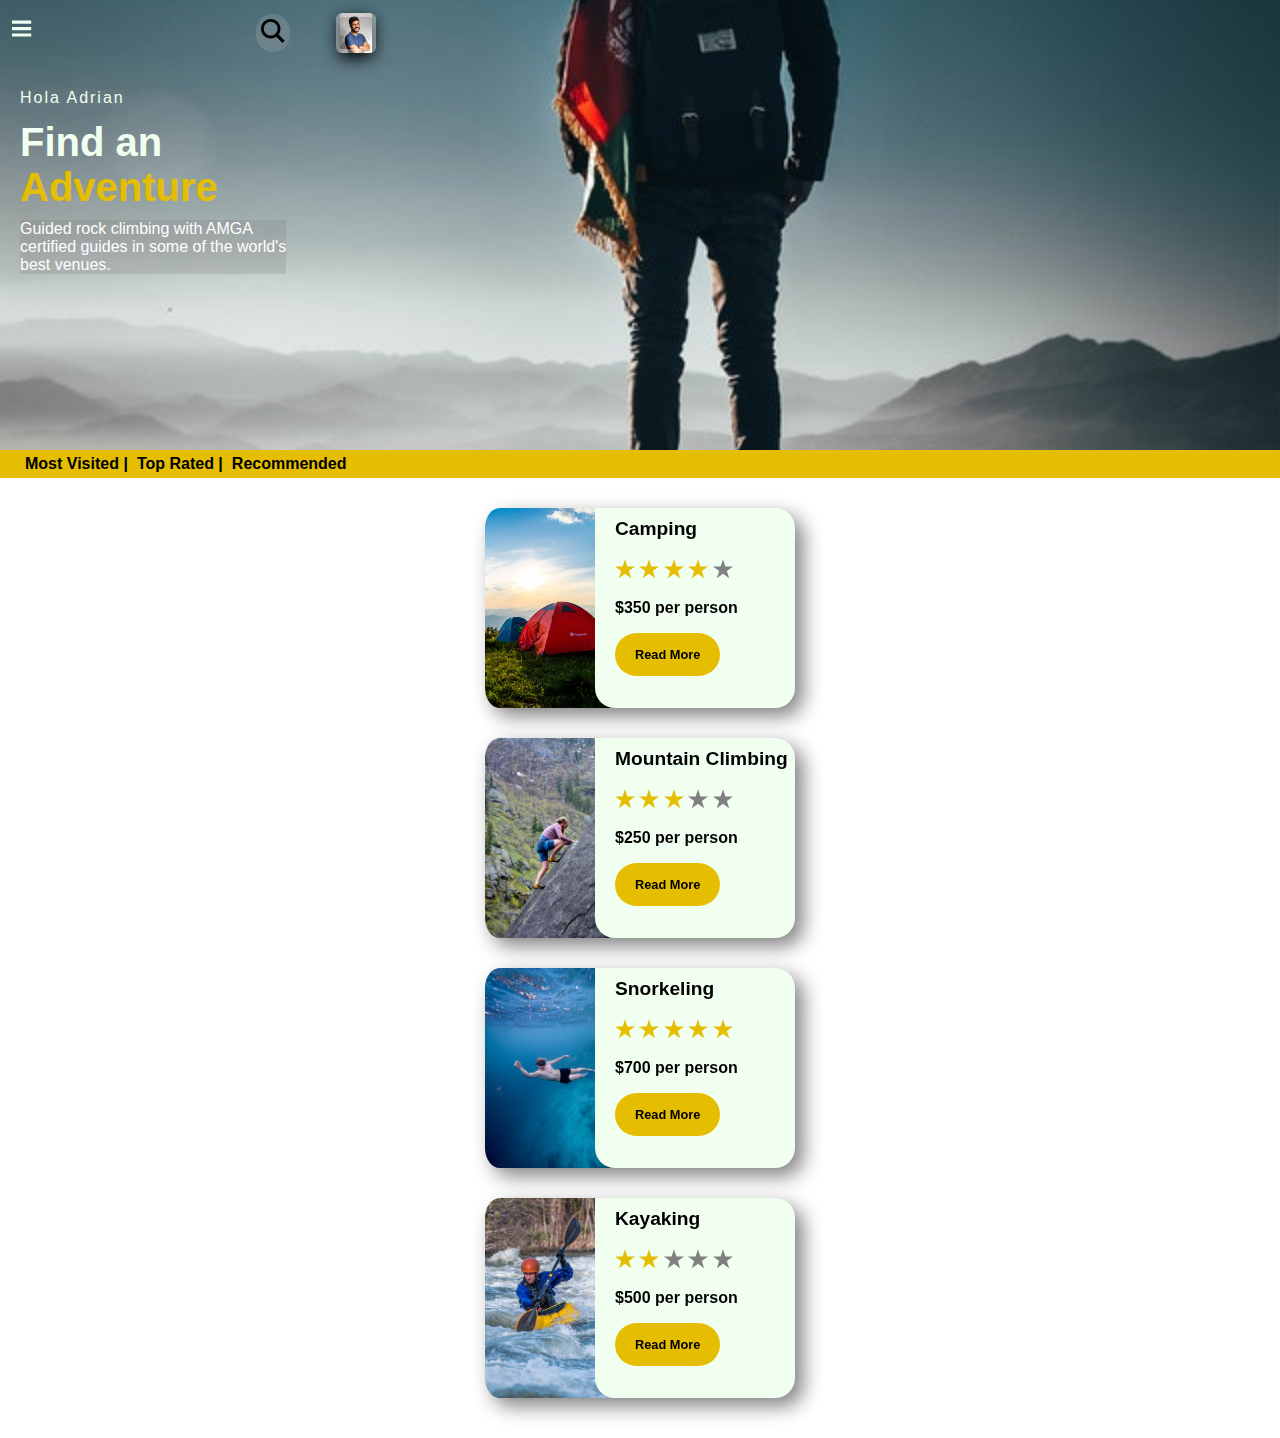
<file: index.html>
<!DOCTYPE html>
<html lang="en">

<head>
    <meta charset="UTF-8">
    <meta name="viewport" content="width=device-width, initial-scale=1.0">
    <title>Document</title>
    <link rel="stylesheet" href="adv2.css">
</head>

<body>


    <div class="headContent">
        <div class="firstContent">

            <div class="menuIcon">
                <svg xmlns="http://www.w3.org/2000/svg" width="24" height="24" viewBox="0 0 30 30">
                    <path d="M24 6h-24v-4h24v4zm0 4h-24v4h24v-4zm0 8h-24v4h24v-4z" /></svg>
            </div>
            <div class="profileIcon"></div>

            <div class="lupaIcon">
                <svg xmlns="http://www.w3.org/2000/svg" width="24" height="24" viewBox="0 0 24 24">
                    <path
                        d="M23.809 21.646l-6.205-6.205c1.167-1.605 1.857-3.579 1.857-5.711 0-5.365-4.365-9.73-9.731-9.73-5.365 0-9.73 4.365-9.73 9.73 0 5.366 4.365 9.73 9.73 9.73 2.034 0 3.923-.627 5.487-1.698l6.238 6.238 2.354-2.354zm-20.955-11.916c0-3.792 3.085-6.877 6.877-6.877s6.877 3.085 6.877 6.877-3.085 6.877-6.877 6.877c-3.793 0-6.877-3.085-6.877-6.877z" />
                </svg>
            </div>
        </div>
        <header>
            <h2>Hola Adrian</h2>
            <div class="titulo1"><b>Find an</b></div>
            <div class="titulo2"><b>Adventure</b></div>
            <div class="descriptionHead">
               <p>Guided rock climbing with AMGA</p> 
               <p>certified guides in some of the world's</p>
               <p>best venues.</p>
            </div>

        </header>

    </div>

    <div class="infoContent">
        <ul type="none" id="lista1">
            <li>
                <b><a href="">Most Visited   |</a> </b></li>
            <li>
                <b><a href="">Top Rated   |</a></b></li>
            <li>
                <b><a href="">Recommended</a> </b></li>
        </ul>

    </div>

    <div class="menuContent">
        <div class="campOp">

            <div class="imagen1"></div>
            <div class="text1">
                <p id= "tituloBoton"><b>Camping</b></p>
                <div class="star">
                    <svg xmlns="http://www.w3.org/2000/svg" width="20" height="20" viewBox="0 0 24 24">
                        <path
                            d="M12 .288l2.833 8.718h9.167l-7.417 5.389 2.833 8.718-7.416-5.388-7.417 5.388 2.833-8.718-7.416-5.389h9.167z" />
                    </svg>
                    <svg xmlns="http://www.w3.org/2000/svg" width="20" height="20" viewBox="0 0 24 24">
                        <path
                            d="M12 .288l2.833 8.718h9.167l-7.417 5.389 2.833 8.718-7.416-5.388-7.417 5.388 2.833-8.718-7.416-5.389h9.167z" />
                    </svg>
                    <svg xmlns="http://www.w3.org/2000/svg" width="20" height="20" viewBox="0 0 24 24">
                        <path
                            d="M12 .288l2.833 8.718h9.167l-7.417 5.389 2.833 8.718-7.416-5.388-7.417 5.388 2.833-8.718-7.416-5.389h9.167z" />
                    </svg>
                    <svg xmlns="http://www.w3.org/2000/svg" width="20" height="20" viewBox="0 0 24 24">
                        <path
                            d="M12 .288l2.833 8.718h9.167l-7.417 5.389 2.833 8.718-7.416-5.388-7.417 5.388 2.833-8.718-7.416-5.389h9.167z" />
                    </svg>
                    <svg id="noColor" xmlns="http://www.w3.org/2000/svg" width="20" height="20" viewBox="0 0 24 24">
                        <path
                            d="M12 .288l2.833 8.718h9.167l-7.417 5.389 2.833 8.718-7.416-5.388-7.417 5.388 2.833-8.718-7.416-5.389h9.167z" />
                    </svg>

                </div>
                <p><b>$350 per person</b></p>
                <div class="botonRead">
                    <p><b>Read More</b></p>
                </div>

            </div>

        </div>
        <div class="climbOp">
            <div class="imagen2"></div>
            <div class="text2">
                <p id= "tituloBoton"><b>Mountain Climbing</b> </p>
                <div class="star">
                    <svg xmlns="http://www.w3.org/2000/svg" width="20" height="20" viewBox="0 0 24 24">
                        <path
                            d="M12 .288l2.833 8.718h9.167l-7.417 5.389 2.833 8.718-7.416-5.388-7.417 5.388 2.833-8.718-7.416-5.389h9.167z" />
                    </svg>
                    <svg xmlns="http://www.w3.org/2000/svg" width="20" height="20" viewBox="0 0 24 24">
                        <path
                            d="M12 .288l2.833 8.718h9.167l-7.417 5.389 2.833 8.718-7.416-5.388-7.417 5.388 2.833-8.718-7.416-5.389h9.167z" />
                    </svg>
                    <svg xmlns="http://www.w3.org/2000/svg" width="20" height="20" viewBox="0 0 24 24">
                        <path
                            d="M12 .288l2.833 8.718h9.167l-7.417 5.389 2.833 8.718-7.416-5.388-7.417 5.388 2.833-8.718-7.416-5.389h9.167z" />
                    </svg>
                    <svg id="noColor" xmlns="http://www.w3.org/2000/svg" width="20" height="20" viewBox="0 0 24 24">
                        <path
                            d="M12 .288l2.833 8.718h9.167l-7.417 5.389 2.833 8.718-7.416-5.388-7.417 5.388 2.833-8.718-7.416-5.389h9.167z" />
                    </svg>
                    <svg id="noColor" xmlns="http://www.w3.org/2000/svg" width="20" height="20" viewBox="0 0 24 24">
                        <path
                            d="M12 .288l2.833 8.718h9.167l-7.417 5.389 2.833 8.718-7.416-5.388-7.417 5.388 2.833-8.718-7.416-5.389h9.167z" />
                    </svg>

                </div>
                <p><b>$250 per person</b></p>
                <div class="botonRead">
                    <p><b>Read More</b></p>
                </div>

            </div>
        </div>
        <div class="snorkOp">
            <div class="imagen3"></div>
            <div class="text3">
                <p id= "tituloBoton"><b>Snorkeling</b></p>
                <div class="star">
                    <svg xmlns="http://www.w3.org/2000/svg" width="20" height="20" viewBox="0 0 24 24">
                        <path
                            d="M12 .288l2.833 8.718h9.167l-7.417 5.389 2.833 8.718-7.416-5.388-7.417 5.388 2.833-8.718-7.416-5.389h9.167z" />
                    </svg>
                    <svg xmlns="http://www.w3.org/2000/svg" width="20" height="20" viewBox="0 0 24 24">
                        <path
                            d="M12 .288l2.833 8.718h9.167l-7.417 5.389 2.833 8.718-7.416-5.388-7.417 5.388 2.833-8.718-7.416-5.389h9.167z" />
                    </svg>
                    <svg xmlns="http://www.w3.org/2000/svg" width="20" height="20" viewBox="0 0 24 24">
                        <path
                            d="M12 .288l2.833 8.718h9.167l-7.417 5.389 2.833 8.718-7.416-5.388-7.417 5.388 2.833-8.718-7.416-5.389h9.167z" />
                    </svg>
                    <svg xmlns="http://www.w3.org/2000/svg" width="20" height="20" viewBox="0 0 24 24">
                        <path
                            d="M12 .288l2.833 8.718h9.167l-7.417 5.389 2.833 8.718-7.416-5.388-7.417 5.388 2.833-8.718-7.416-5.389h9.167z" />
                    </svg>
                    <svg xmlns="http://www.w3.org/2000/svg" width="20" height="20" viewBox="0 0 24 24">
                        <path
                            d="M12 .288l2.833 8.718h9.167l-7.417 5.389 2.833 8.718-7.416-5.388-7.417 5.388 2.833-8.718-7.416-5.389h9.167z" />
                    </svg>

                </div>
                <p><b>$700 per person</b></p>
                <div class="botonRead">
                    <p><b>Read More</b></p>
                </div>
            </div>
        </div>
        <div class="kayOp">
            <div class="imagen4"></div>
            <div class="text4">
                <p id= "tituloBoton"><b>Kayaking</b></p>
                <div class="star">
                    <svg xmlns="http://www.w3.org/2000/svg" width="20" height="20" viewBox="0 0 24 24">
                        <path
                            d="M12 .288l2.833 8.718h9.167l-7.417 5.389 2.833 8.718-7.416-5.388-7.417 5.388 2.833-8.718-7.416-5.389h9.167z" />
                    </svg>
                    <svg xmlns="http://www.w3.org/2000/svg" width="20" height="20" viewBox="0 0 24 24">
                        <path
                            d="M12 .288l2.833 8.718h9.167l-7.417 5.389 2.833 8.718-7.416-5.388-7.417 5.388 2.833-8.718-7.416-5.389h9.167z" />
                    </svg>
                    <svg id="noColor" xmlns="http://www.w3.org/2000/svg" width="20" height="20" viewBox="0 0 24 24">
                        <path
                            d="M12 .288l2.833 8.718h9.167l-7.417 5.389 2.833 8.718-7.416-5.388-7.417 5.388 2.833-8.718-7.416-5.389h9.167z" />
                    </svg>
                    <svg id="noColor" xmlns="http://www.w3.org/2000/svg" width="20" height="20" viewBox="0 0 24 24">
                        <path
                            d="M12 .288l2.833 8.718h9.167l-7.417 5.389 2.833 8.718-7.416-5.388-7.417 5.388 2.833-8.718-7.416-5.389h9.167z" />
                    </svg>
                    <svg id="noColor" xmlns="http://www.w3.org/2000/svg" width="20" height="20" viewBox="0 0 24 24">
                        <path
                            d="M12 .288l2.833 8.718h9.167l-7.417 5.389 2.833 8.718-7.416-5.388-7.417 5.388 2.833-8.718-7.416-5.389h9.167z" />
                    </svg>

                </div>
                <p><b>$500 per person</b></p>
                <div class="botonRead">
                    <p><b>Read More</b></p>
                </div>
            </div>
        </div>
    </div>

</body>

</html>
</file>
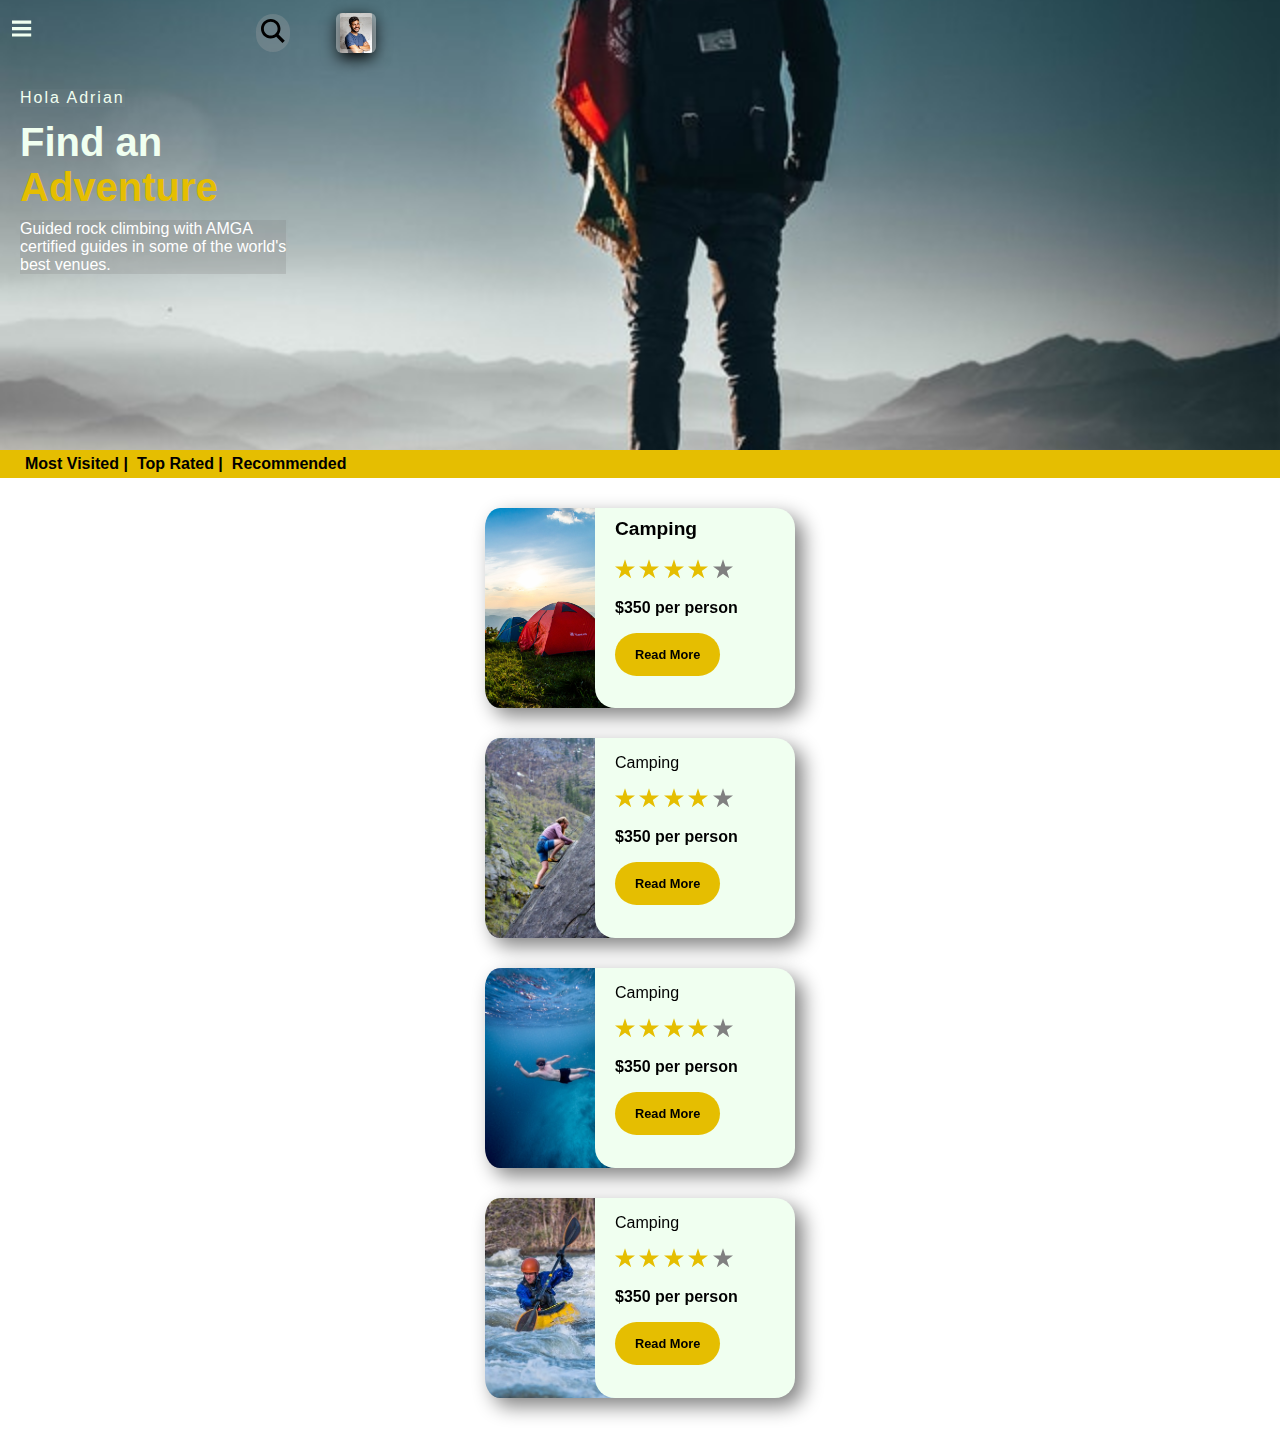
<file: adventure2.html>
<!DOCTYPE html>
<html lang="en">

<head>
    <meta charset="UTF-8">
    <meta name="viewport" content="width=device-width, initial-scale=1.0">
    <title>Document</title>
    <link rel="stylesheet" href="adv2.css">
</head>

<body>


    <div class="headContent">
        <div class="firstContent">

            <div class="menuIcon">
                <svg xmlns="http://www.w3.org/2000/svg" width="24" height="24" viewBox="0 0 30 30">
                    <path d="M24 6h-24v-4h24v4zm0 4h-24v4h24v-4zm0 8h-24v4h24v-4z" /></svg>
            </div>
            <div class="profileIcon"></div>

            <div class="lupaIcon">
                <svg xmlns="http://www.w3.org/2000/svg" width="24" height="24" viewBox="0 0 24 24">
                    <path
                        d="M23.809 21.646l-6.205-6.205c1.167-1.605 1.857-3.579 1.857-5.711 0-5.365-4.365-9.73-9.731-9.73-5.365 0-9.73 4.365-9.73 9.73 0 5.366 4.365 9.73 9.73 9.73 2.034 0 3.923-.627 5.487-1.698l6.238 6.238 2.354-2.354zm-20.955-11.916c0-3.792 3.085-6.877 6.877-6.877s6.877 3.085 6.877 6.877-3.085 6.877-6.877 6.877c-3.793 0-6.877-3.085-6.877-6.877z" />
                </svg>
            </div>
        </div>
        <header>
            <h2>Hola Adrian</h2>
            <div class="titulo1"><b>Find an</b></div>
            <div class="titulo2"><b>Adventure</b></div>
            <div class="descriptionHead">
               <p>Guided rock climbing with AMGA</p> 
               <p>certified guides in some of the world's</p>
               <p>best venues.</p>
            </div>

        </header>

    </div>

    <div class="infoContent">
        <ul type="none" id="lista1">
            <li>
                <b><a href="">Most Visited   |</a> </b></li>
            <li>
                <b><a href="">Top Rated   |</a></b></li>
            <li>
                <b><a href="">Recommended</a> </b></li>
        </ul>

    </div>

    <div class="menuContent">
        <div class="campOp">

            <div class="imagen1"></div>
            <div class="text1">
                <p id= "tituloBoton"><b>Camping</b></p>
                <div class="star">
                    <svg xmlns="http://www.w3.org/2000/svg" width="20" height="20" viewBox="0 0 24 24">
                        <path
                            d="M12 .288l2.833 8.718h9.167l-7.417 5.389 2.833 8.718-7.416-5.388-7.417 5.388 2.833-8.718-7.416-5.389h9.167z" />
                    </svg>
                    <svg xmlns="http://www.w3.org/2000/svg" width="20" height="20" viewBox="0 0 24 24">
                        <path
                            d="M12 .288l2.833 8.718h9.167l-7.417 5.389 2.833 8.718-7.416-5.388-7.417 5.388 2.833-8.718-7.416-5.389h9.167z" />
                    </svg>
                    <svg xmlns="http://www.w3.org/2000/svg" width="20" height="20" viewBox="0 0 24 24">
                        <path
                            d="M12 .288l2.833 8.718h9.167l-7.417 5.389 2.833 8.718-7.416-5.388-7.417 5.388 2.833-8.718-7.416-5.389h9.167z" />
                    </svg>
                    <svg xmlns="http://www.w3.org/2000/svg" width="20" height="20" viewBox="0 0 24 24">
                        <path
                            d="M12 .288l2.833 8.718h9.167l-7.417 5.389 2.833 8.718-7.416-5.388-7.417 5.388 2.833-8.718-7.416-5.389h9.167z" />
                    </svg>
                    <svg id="noColor" xmlns="http://www.w3.org/2000/svg" width="20" height="20" viewBox="0 0 24 24">
                        <path
                            d="M12 .288l2.833 8.718h9.167l-7.417 5.389 2.833 8.718-7.416-5.388-7.417 5.388 2.833-8.718-7.416-5.389h9.167z" />
                    </svg>

                </div>
                <p><b>$350 per person</b></p>
                <div class="botonRead">
                    <p><b>Read More</b></p>
                </div>

            </div>

        </div>
        <div class="climbOp">
            <div class="imagen2"></div>
            <div class="text2">
                <p>Camping</p>
                <div class="star">
                    <svg xmlns="http://www.w3.org/2000/svg" width="20" height="20" viewBox="0 0 24 24">
                        <path
                            d="M12 .288l2.833 8.718h9.167l-7.417 5.389 2.833 8.718-7.416-5.388-7.417 5.388 2.833-8.718-7.416-5.389h9.167z" />
                    </svg>
                    <svg xmlns="http://www.w3.org/2000/svg" width="20" height="20" viewBox="0 0 24 24">
                        <path
                            d="M12 .288l2.833 8.718h9.167l-7.417 5.389 2.833 8.718-7.416-5.388-7.417 5.388 2.833-8.718-7.416-5.389h9.167z" />
                    </svg>
                    <svg xmlns="http://www.w3.org/2000/svg" width="20" height="20" viewBox="0 0 24 24">
                        <path
                            d="M12 .288l2.833 8.718h9.167l-7.417 5.389 2.833 8.718-7.416-5.388-7.417 5.388 2.833-8.718-7.416-5.389h9.167z" />
                    </svg>
                    <svg xmlns="http://www.w3.org/2000/svg" width="20" height="20" viewBox="0 0 24 24">
                        <path
                            d="M12 .288l2.833 8.718h9.167l-7.417 5.389 2.833 8.718-7.416-5.388-7.417 5.388 2.833-8.718-7.416-5.389h9.167z" />
                    </svg>
                    <svg id="noColor" xmlns="http://www.w3.org/2000/svg" width="20" height="20" viewBox="0 0 24 24">
                        <path
                            d="M12 .288l2.833 8.718h9.167l-7.417 5.389 2.833 8.718-7.416-5.388-7.417 5.388 2.833-8.718-7.416-5.389h9.167z" />
                    </svg>

                </div>
                <p><b>$350 per person</b></p>
                <div class="botonRead">
                    <p><b>Read More</b></p>
                </div>

            </div>
        </div>
        <div class="snorkOp">
            <div class="imagen3"></div>
            <div class="text3">
                <p>Camping</p>
                <div class="star">
                    <svg xmlns="http://www.w3.org/2000/svg" width="20" height="20" viewBox="0 0 24 24">
                        <path
                            d="M12 .288l2.833 8.718h9.167l-7.417 5.389 2.833 8.718-7.416-5.388-7.417 5.388 2.833-8.718-7.416-5.389h9.167z" />
                    </svg>
                    <svg xmlns="http://www.w3.org/2000/svg" width="20" height="20" viewBox="0 0 24 24">
                        <path
                            d="M12 .288l2.833 8.718h9.167l-7.417 5.389 2.833 8.718-7.416-5.388-7.417 5.388 2.833-8.718-7.416-5.389h9.167z" />
                    </svg>
                    <svg xmlns="http://www.w3.org/2000/svg" width="20" height="20" viewBox="0 0 24 24">
                        <path
                            d="M12 .288l2.833 8.718h9.167l-7.417 5.389 2.833 8.718-7.416-5.388-7.417 5.388 2.833-8.718-7.416-5.389h9.167z" />
                    </svg>
                    <svg xmlns="http://www.w3.org/2000/svg" width="20" height="20" viewBox="0 0 24 24">
                        <path
                            d="M12 .288l2.833 8.718h9.167l-7.417 5.389 2.833 8.718-7.416-5.388-7.417 5.388 2.833-8.718-7.416-5.389h9.167z" />
                    </svg>
                    <svg id="noColor" xmlns="http://www.w3.org/2000/svg" width="20" height="20" viewBox="0 0 24 24">
                        <path
                            d="M12 .288l2.833 8.718h9.167l-7.417 5.389 2.833 8.718-7.416-5.388-7.417 5.388 2.833-8.718-7.416-5.389h9.167z" />
                    </svg>

                </div>
                <p><b>$350 per person</b></p>
                <div class="botonRead">
                    <p><b>Read More</b></p>
                </div>
            </div>
        </div>
        <div class="kayOp">
            <div class="imagen4"></div>
            <div class="text4">
                <p>Camping</p>
                <div class="star">
                    <svg xmlns="http://www.w3.org/2000/svg" width="20" height="20" viewBox="0 0 24 24">
                        <path
                            d="M12 .288l2.833 8.718h9.167l-7.417 5.389 2.833 8.718-7.416-5.388-7.417 5.388 2.833-8.718-7.416-5.389h9.167z" />
                    </svg>
                    <svg xmlns="http://www.w3.org/2000/svg" width="20" height="20" viewBox="0 0 24 24">
                        <path
                            d="M12 .288l2.833 8.718h9.167l-7.417 5.389 2.833 8.718-7.416-5.388-7.417 5.388 2.833-8.718-7.416-5.389h9.167z" />
                    </svg>
                    <svg xmlns="http://www.w3.org/2000/svg" width="20" height="20" viewBox="0 0 24 24">
                        <path
                            d="M12 .288l2.833 8.718h9.167l-7.417 5.389 2.833 8.718-7.416-5.388-7.417 5.388 2.833-8.718-7.416-5.389h9.167z" />
                    </svg>
                    <svg xmlns="http://www.w3.org/2000/svg" width="20" height="20" viewBox="0 0 24 24">
                        <path
                            d="M12 .288l2.833 8.718h9.167l-7.417 5.389 2.833 8.718-7.416-5.388-7.417 5.388 2.833-8.718-7.416-5.389h9.167z" />
                    </svg>
                    <svg id="noColor" xmlns="http://www.w3.org/2000/svg" width="20" height="20" viewBox="0 0 24 24">
                        <path
                            d="M12 .288l2.833 8.718h9.167l-7.417 5.389 2.833 8.718-7.416-5.388-7.417 5.388 2.833-8.718-7.416-5.389h9.167z" />
                    </svg>

                </div>
                <p><b>$350 per person</b></p>
                <div class="botonRead">
                    <p><b>Read More</b></p>
                </div>
            </div>
        </div>
    </div>

</body>

</html>
</file>
<file: adv2.css>
.titulo1{
    color:honeydew;
    font-size: 2.5em;
    font-family: Arial;
    margin-top: 10px;
    

}
.titulo2{
    color:rgb(229,190,001);
    font-size: 2.5em;
    font-family: Arial;
    
}

h2{
    color: honeydew;
    font-family: Helvetica;
    font-weight: lighter;
    font-size: 1rem;
    letter-spacing: 2px;
    width: fit-content;
    background-color: rgba(199, 199, 199, 0.048);
}
.descriptionHead{
    margin-top: 10px;
    color: rgb(255, 255, 255);
    font-family: Helvetica;
    font-size: 1rem;
    width: fit-content;
    background-color: rgba(126, 124, 124, 0.233);
    
}
.descriptionHead p{
    margin: 0px;
}
.firstContent{
    display: flex;
    flex-direction: row;
    align-items: center;
    padding: 0.8rem 7rem;
}
.menuIcon{
    position: relative;
    right: 100px;
    fill: currentColor;
    color: honeydew;
    border-radius: 30%;


}
.profileIcon{
    position: relative;
    left: 200px;
    background-image: url(images/profilePhoto.jpg);
    background-position: center;
    background-repeat: no-repeat;
    background-size: cover;
    border-radius: 15%;
    padding: 1rem;
    filter: drop-shadow(0px 5px 8px black);
    border: 4px solid rgba(255, 255, 255, 0.377);
}

.lupaIcon{
    position: relative;
    left: 80px;
    fill: currentColor;
    color: rgb(0, 0, 0);
    background-color: rgba(169, 169, 169, 0.288);
    border-radius: 50px;
    padding:5px;
    



}

.headContent{
    display: flex;
    flex-direction: column;
    align-items: left;
    background-image: url(images/background.jpg);
    background-position: center;
    background-repeat: no-repeat;
    backdrop-filter: brigthness(10%);
    background-size: cover; 
    height: 50vh; 
 
}
header{
    padding: 0px 0px 0px 20px;
    text-align: left;   
    margin-top: 10px;
}

body{
    display: flex;
    flex-direction: column;
    margin: 0px;
    color: rgb(207, 207, 207);
 
}

.infoContent{
    display: flex;
    flex-direction: row;
    align-items: left;
    color: rgb(36, 36, 36);
    font-family: sans-serif;
    font-size: 1em;
    padding: 5px 0px 5px 20px;
    background-color:rgb(229,190,001);;

}
ul{
    display: inline;
    margin: 0px;
    padding: 0px;
}
li{
    float: left;
    text-align: center;
    margin-left: 1px;
    padding: 0 4px;

    
}


a{
    text-decoration: none;
    color:black;
    
    
}
a:hover{
    text-decoration: underline;
}









.menuContent{
    display: flex;
    flex-direction: column;
    align-items: center;
    font-family: Arial;
    font-size: 1em;      
    margin-top: 30px;
    margin-bottom: 10px; 
    text-decoration: none;
    

}

.campOp{
    display: flex;
    flex-direction: row;
    align-items:center;
    filter: drop-shadow(8px 8px 10px gray);
    margin-bottom: 30px;
    height: 200px;
}
.imagen1{
    position: relative;
    left:20px;
    height:100%;
    width: 150px;
    border-radius: 10%;
    background-image: url(images/camping.jpg);
    background-position: right;
    background-repeat: no-repeat;
    background-size: cover;
    border-top-left-radius: 10%;
    border-bottom-left-radius: 10%;
   
   
}
.text1{
    margin:0px;
    position: relative;
    border-top-right-radius: 10%;
    border-bottom-left-radius: 10%;
    border-bottom-right-radius: 10%;
    right: 20px;
    height: 100%;
    width: 180px;
    padding-left: 20px;
    background-color: honeydew;
    color: black;
    text-align: left;


}
#tituloBoton{
    font-size: 1.2em;
    margin-top: 10px;
}
.star{
    
    background-color:none;
    position: relative;
    margin: 0px;
    fill: currentColor;
    color:rgb(229,190,001);;
    

}
#noColor{
    fill: currentColor;
    color: gray;
}
 .botonRead{
     text-align: center;
    position: relative;
    font-size:.8em;
    margin: 0px;
    background-color: rgb(229,190,001);
    border-radius: 40px;
    width: fit-content;
    height: fit-content;
    padding: 1px 20px;
    cursor: pointer;

 }


.climbOp{
    display: flex;
    flex-direction: row;
    align-items:center;
    filter: drop-shadow(8px 8px 10px gray);
    background-size: 100%;
    margin-bottom: 30px;
    height: 200px;
}
.imagen2{
    position: relative;
    left:20px;
    height:100%;
    width: 150px;
    border-radius: 10%;
    background-image: url(images/climbing.jpg);
    background-position: center;
    background-repeat: no-repeat;
    background-size: cover;
    border-top-left-radius: 10%;
    border-bottom-left-radius: 10%;
}
.text2{
    margin:0px;
    position: relative;
    border-top-right-radius: 10%;
    border-bottom-left-radius: 10%;
    border-bottom-right-radius: 10%;
    right: 20px;
    height: 100%;
    width: 180px;
    padding-left: 20px;
    background-color: honeydew;

    color: black;
    text-align: left;
}




.snorkOp{
    display: flex;
    flex-direction: row;
    align-items:center;
    filter: drop-shadow(8px 8px 10px gray);
    background-size: 100%;
    margin-bottom: 30px;
    height: 200px;
}
.imagen3{
    position: relative;
    left:20px;
    height:100%;
    width: 150px;
    border-radius: 10%;
    background-image: url(images/snorkeling.jpg);
    background-position: right;
    background-repeat: no-repeat;
    background-size: cover;
    border-top-left-radius: 10%;
    border-bottom-left-radius: 10%;
}
.text3{
    margin:0px;
    position: relative;
    border-top-right-radius: 10%;
    border-bottom-left-radius: 10%;
    border-bottom-right-radius: 10%;
    right: 20px;
    height: 100%;
    width: 180px;
    padding-left: 20px;
    background-color: honeydew;

    color: black;
    text-align: left;
}





.kayOp{
    display: flex;
    align-items:center;
    flex-direction: row;
    filter: drop-shadow(8px 8px 10px gray);
    background-size: 100%;
    margin-bottom: 30px;
    height: 200px;
}
.imagen4{
    position: relative;
    left:20px;
    height:100%;
    width: 150px;
    border-radius: 10%;
    background-image: url(images/kayaking.jpg);
    background-position: right;
    background-repeat: no-repeat;
    background-size: cover;
    border-top-left-radius: 10%;
    border-bottom-left-radius: 10%;
}
.text4{
    margin:0px;
    position: relative;
    border-top-right-radius: 10%;
    border-bottom-left-radius: 10%;
    border-bottom-right-radius: 10%;
    right: 20px;
    height: 100%;
    width: 180px;
    padding-left: 20px;
    background-color: honeydew;

    color: black;
    text-align: left;
}
</file>
